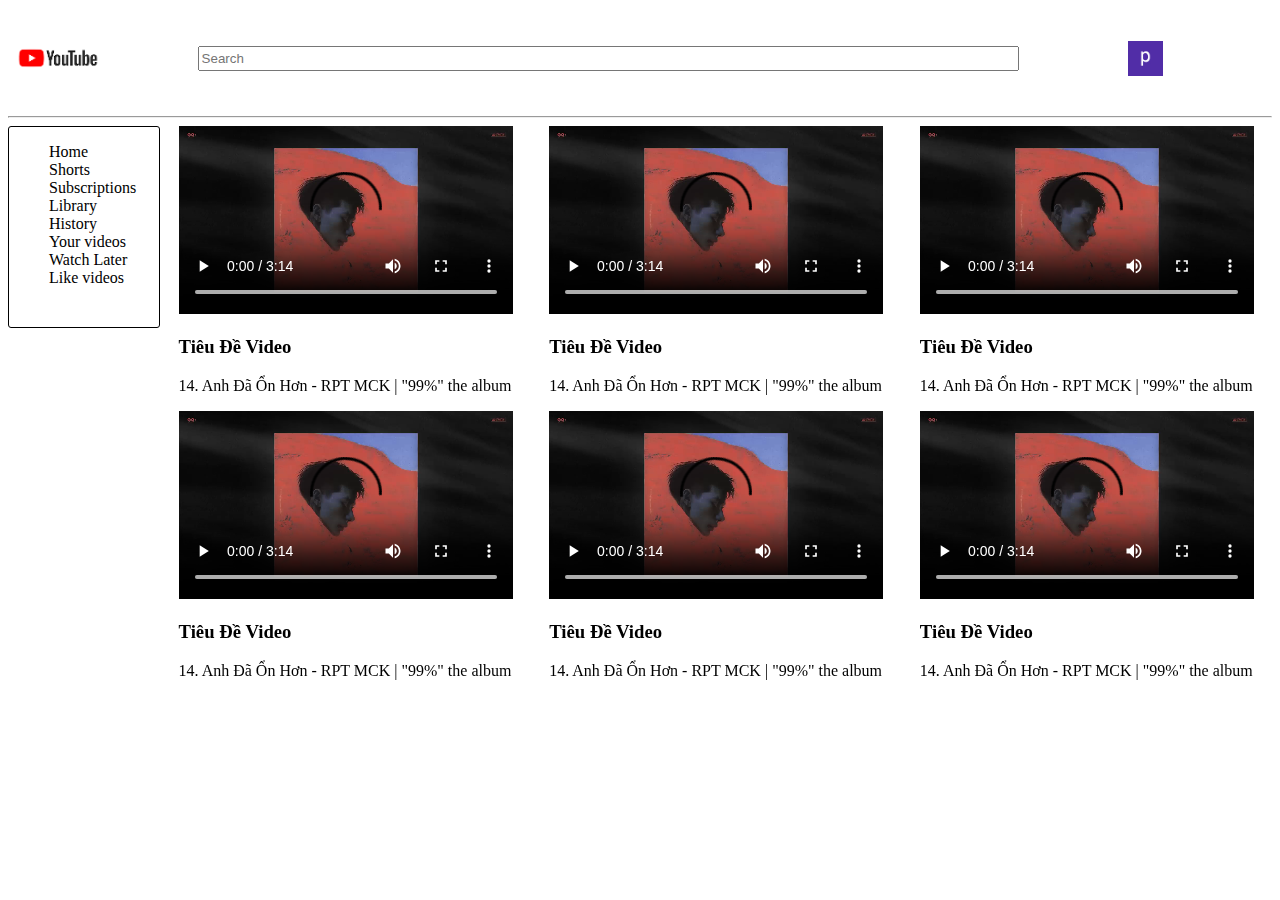
<file: baitapweb/index.html>
<!DOCTYPE html>
<html lang="en">
<head>
    <meta charset="UTF-8">
    <meta http-equiv="X-UA-Compatible" content="IE=edge">
    <meta name="viewport" content="width=device-width, initial-scale=1.0">
    <title>YouTobe</title>
<link rel="stylesheet" href="style.css">
</head>
<body>
    <div class="container">
        <header>
            <div class="header-left">
                <img src="img/logo.png" alt="">
            </div>
            <input type="search" placeholder="Search">
            <div class="header-right">
                
                <img src="img/avatar.jpg" alt="">
            </div>
            <div class="header-right1">
                <img src="img/avatar.jpg" alt="">
            </div>
        </header>
        <hr>
    <div class="content">
        <aside>
            <ul>
                <li>Home</li>
                <li>Shorts</li>
                <li>Subscriptions</li>
                <li>Library</li>
                <li>History</li>
                <li>Your videos</li>
                <li>Watch Later</li>
                <li>Like videos</li>
            </ul>
        </aside>

        <article>
            <div class="item">
            <video controls>
                <source src="img/14. Anh Đã Ổn Hơn - RPT MCK - '99%' the album.mp4" >
            </video>
            <h3>Tiêu Đề Video</h3>
            <p>
                14. Anh Đã Ổn Hơn - RPT MCK | "99%" the album
            </p>
            </div>
            <div class="item">
                <video controls>
                    <source src="img/14. Anh Đã Ổn Hơn - RPT MCK - '99%' the album.mp4" >
                </video>
                <h3>Tiêu Đề Video</h3>
                <p>
                    14. Anh Đã Ổn Hơn - RPT MCK | "99%" the album
                </p>
                </div>
                <div class="item">
                    <video controls>
                        <source src="img/14. Anh Đã Ổn Hơn - RPT MCK - '99%' the album.mp4" >
                    </video>
                    <h3>Tiêu Đề Video</h3>
                    <p>
                        14. Anh Đã Ổn Hơn - RPT MCK | "99%" the album
                    </p>
                    </div>
                    <div class="item">
                        <video controls>
                            <source src="img/14. Anh Đã Ổn Hơn - RPT MCK - '99%' the album.mp4" >
                        </video>
                        <h3>Tiêu Đề Video</h3>
                        <p>
                            14. Anh Đã Ổn Hơn - RPT MCK | "99%" the album
                        </p>
                        </div>
                        <div class="item">
                            <video controls>
                                <source src="img/14. Anh Đã Ổn Hơn - RPT MCK - '99%' the album.mp4" >
                            </video>
                            <h3>Tiêu Đề Video</h3>
                            <p>
                                14. Anh Đã Ổn Hơn - RPT MCK | "99%" the album
                            </p>
                            </div>
                            <div class="item">
                                <video controls>
                                    <source src="img/14. Anh Đã Ổn Hơn - RPT MCK - '99%' the album.mp4" >
                                </video>
                                <h3>Tiêu Đề Video</h3>
                                <p>
                                    14. Anh Đã Ổn Hơn - RPT MCK | "99%" the album
                                </p>
                                </div>
        </article>
    </div>
    </div>
</body>
</html>
</file>
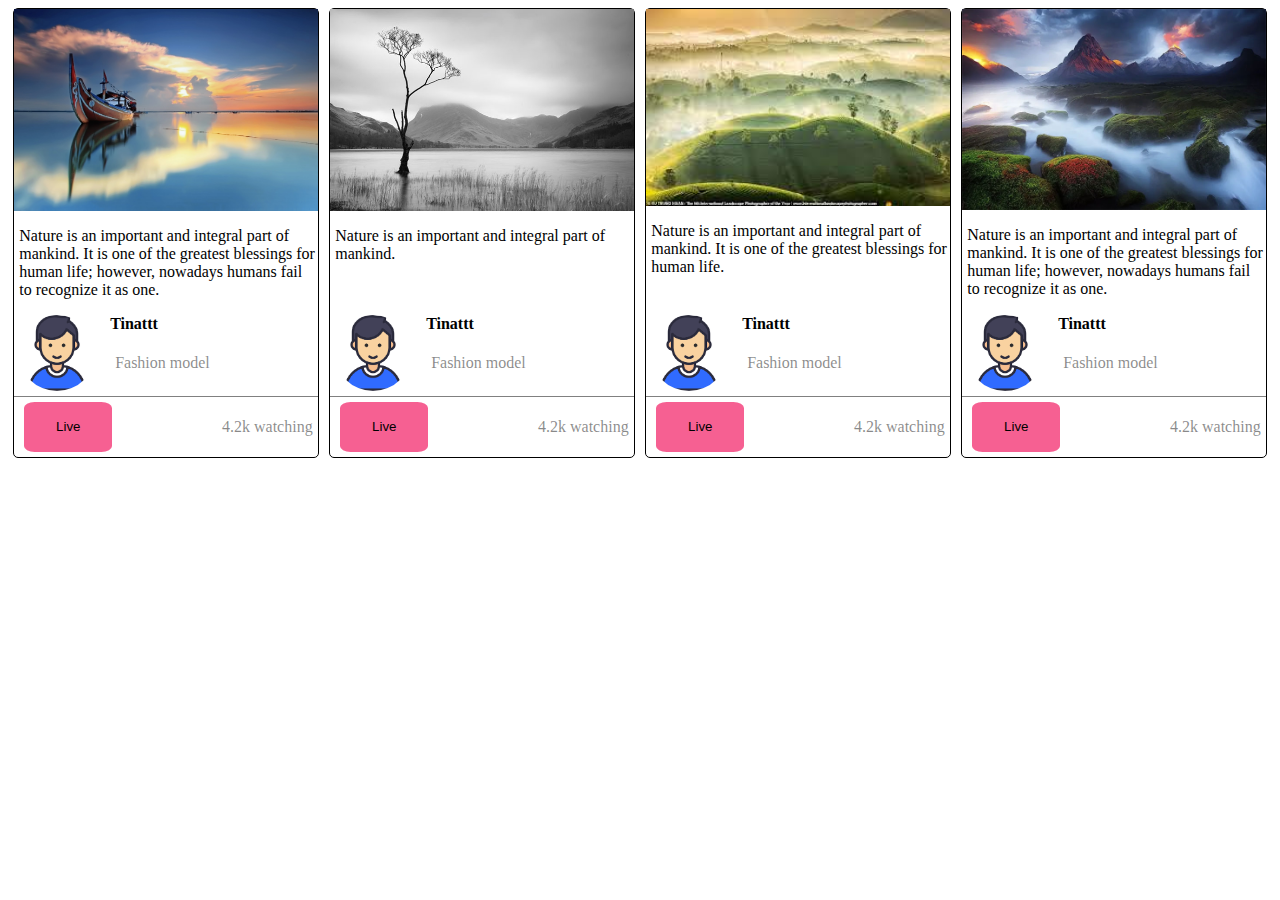
<file: lab3bai2/index.html>
<!DOCTYPE html>
<html lang="en">

<head>
    <meta charset="UTF-8">
    <meta http-equiv="X-UA-Compatible" content="IE=edge">
    <meta name="viewport" content="width=device-width, initial-scale=1.0">
    <title>Document</title>
    <link rel="stylesheet" href="style.css">
</head>

<body>
    <div class="content">
        <div class="nd">
            <img src="img/111.jpg" alt="">
            <p>Nature is an important and integral
                part of mankind. It is one of the
                greatest blessings for human life;
                however, nowadays humans fail to
                recognize it as one.</p>
            <div class="box1">
                <div class="box2">

                    
                    <img src="img/725.png" alt="">
                    <div>
                        <h4>Tinattt</h4>
                        <p>Fashion model</p>
                    </div>
                </div>
                <div class="box3">
                    <button>Live</button>
                    <p>4.2k watching</p>
                </div>
            </div>
        </div>
        <div class="nd">
            <img src="img/222.jpg" alt="">
            <p>Nature is an important and integral
                part of mankind.</p>
            <div class="box1">
                <div class="box2">
                    <img src="img/725.png" alt="">
                    <div>
                        <h4>Tinattt</h4>
                        <p>Fashion model</p>
                    </div>
                </div>
                <div class="box3">
                    <button>Live</button>
                    <p>4.2k watching</p>
                </div>
            </div>
        </div>
        <div class="nd">
            <img src="img/333.jpg" alt="">
            <p>Nature is an important and integral
                part of mankind. It is one of the
                greatest blessings for human life.</p>
            <div class="box1">
                <div class="box2">
                    <img src="img/725.png" alt="">
                    <div>
                        <h4>Tinattt</h4>
                        <p>Fashion model</p>
                    </div>
                </div>
                <div class="box3">
                    <button>Live</button>
                    <p>4.2k watching</p>
                </div>
            </div>
        </div>
        <div class="nd">
            <img src="img/444.jpg" alt="">
            <p>Nature is an important and integral
                part of mankind. It is one of the
                greatest blessings for human life;
                however, nowadays humans fail to
                recognize it as one.</p>
            <div class="box1">
                <div class="box2">
                    <img src="img/725.png" alt="">
                    <div>
                        <h4>Tinattt</h4>
                        <p>Fashion model</p>
                    </div>
                </div>
                <div class="box3">
<button>Live</button>
                    <p>4.2k watching</p>
                </div>
            </div>
        </div>

    </div>
</body>

</html>
</file>
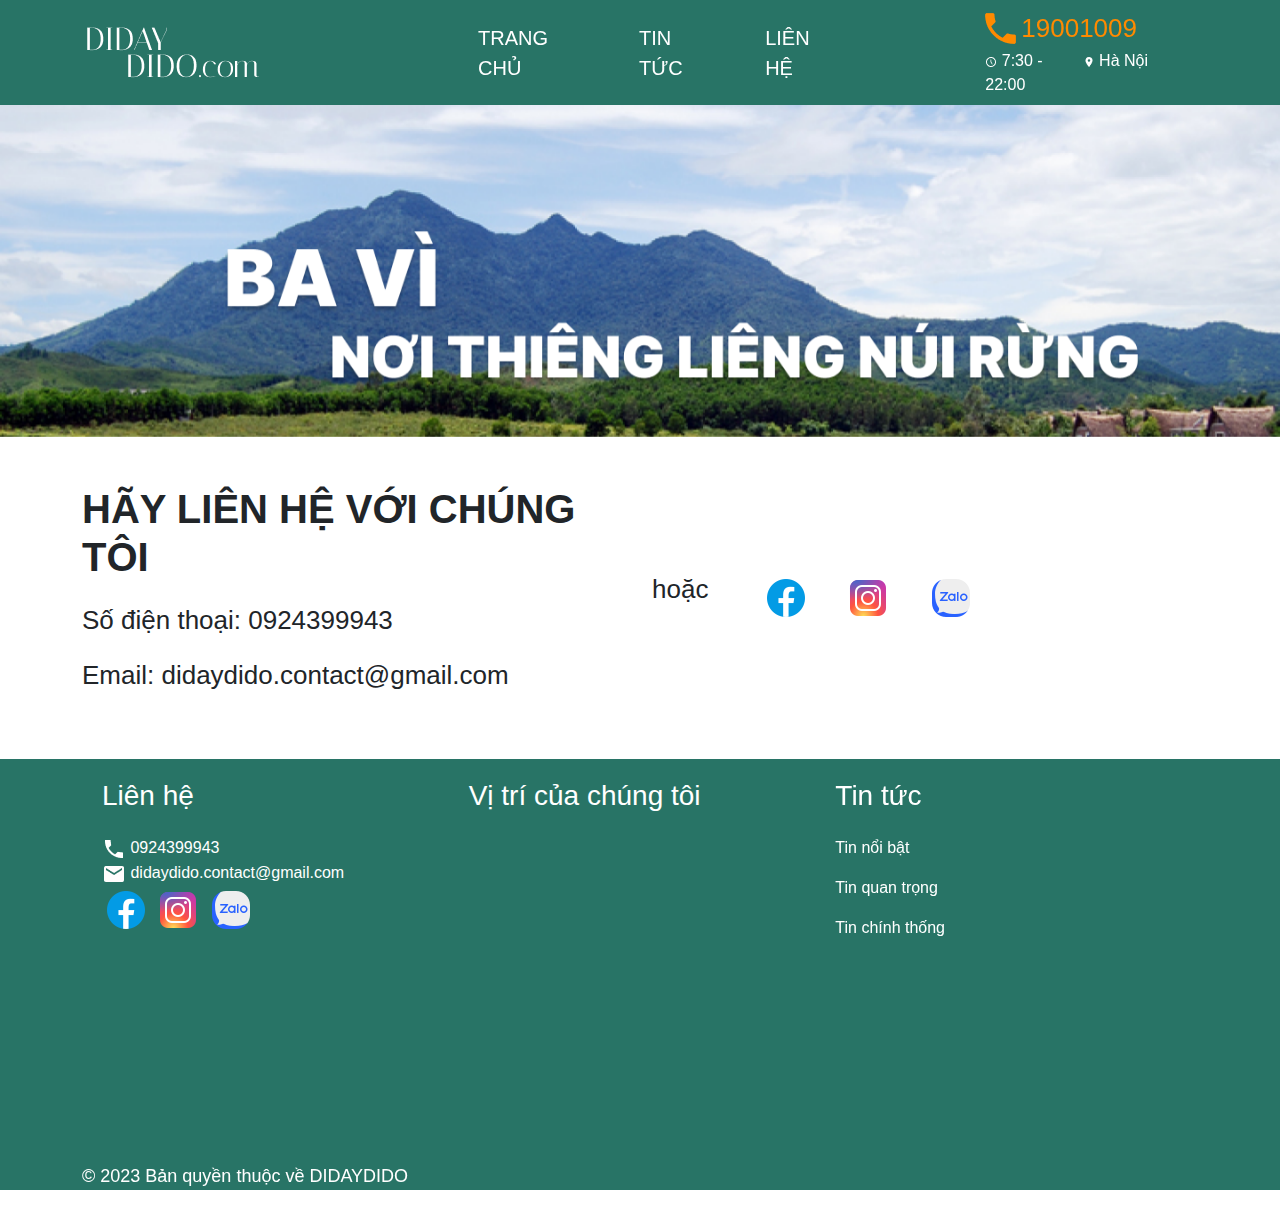
<file: ASMphongttph33145/ASSIGNMENT Hoàn Thiện/Lien He/index.html>
<!DOCTYPE html>
<html lang="en">

<head>
    <meta charset="UTF-8">
    <meta http-equiv="X-UA-Compatible" content="IE=edge">
    <meta name="viewport" content="width=device-width, initial-scale=1.0">
    <link href="https://cdn.jsdelivr.net/npm/bootstrap@5.2.3/dist/css/bootstrap.min.css" rel="stylesheet">
    <title>Document</title>
    <link rel="stylesheet" href="style.css">
</head>

<body>
    <div class="bg-nav">
        <nav class="navbar navbar-expand-lg navbar-light  sticky-top">
            <div class="container-fluid">
                <img src="../IMAGES/LOGO.png" alt="" class="logo">
                <button class="navbar-toggler" type="button" data-bs-toggle="collapse"
                    data-bs-target="#navbarSupportedContent" aria-controls="navbarSupportedContent"
                    aria-expanded="false" aria-label="Toggle navigation">
                    <span class="navbar-toggler-icon"></span>
                </button>
                <div class="collapse navbar-collapse" id="navbarSupportedContent">
                    <ul class="navbar-nav me-auto mb-4 mb-lg-0">
                        <li class="nav-item">
                            <a class="nav-link" href="../Trang chu/index.html">TRANG CHỦ</a>
                        </li>
                        <li class="nav-item">
                            <a class="nav-link" href="../Tin tuc/index.html">TIN TỨC</a>
                        </li>
                        <li class="nav-item">
                            <a class="nav-link" href="../Lien He/index.html">LIÊN HỆ</a>
                        </li>
                        <div class="hotline">
                            <div class="phonenumb">
                                <img src="../IMAGES/hotline.png" alt="">
                                <span>19001009</span>
                            </div>
                            <div class="clock-location">
                                <div class="clock">
                                    <img src="../IMAGES/clock.png" alt="">
                                    <span>7:30 - 22:00</span>
                                </div>
                                <div class="location">
                                    <img src="../IMAGES/location.png" alt="">
                                    <span>Hà Nội</span>
                                </div>
                            </div>
                        </div>
                    </ul>

                </div>
            </div>
        </nav>
    </div>
    <div class="carousel-inner">
        <div class="carousel-item active">
            <img src="../IMAGES/banner.png" alt="Los Angeles" class="d-block" style="width:100%">
        </div>
    </div>
    <section class="noiDung">
        <div class="container">
            <div class="row mt-5 mb-5">
                <div class="col-lg-6 ">
                    <h1>HÃY LIÊN HỆ VỚI CHÚNG TÔI</h1>
                    <p>Số điện thoại: 0924399943</p>
                    <p>Email: didaydido.contact@gmail.com</p>
                </div>
                <div class="col-lg-1 mt-5 mb-5">
                    <p>hoặc</p>
                </div>
                <div class="col-lg-5">
                    <div class="icon">
                        <img src="../IMAGES/iconFB.png" alt="">
                        <img src="../IMAGES/iconIG.png" alt="">
                        <img src="../IMAGES/iconZL.png" alt="">
                    </div>
                </div>
            </div>
        </div>
    </section>
    <footer>
        <div class="container mt-5">
            <div class="row">
                <div class="col-lg-4 col-md-4">
                    <div class="contact">
                        <h3 class="mb-4">Liên hệ</h3>
                        <div class="sdt">
                            <img src="../IMAGES/phone.png" alt="">
                            <span>0924399943</span>
                        </div>
                        <div class="email">
                            <img src="../IMAGES/email.png" alt="">
                            <span>didaydido.contact@gmail.com</span>
                        </div>
                        <div class="icon">
                            <img src="../IMAGES/iconFB.png" alt="">
                            <img src="../IMAGES/iconIG.png" alt="">
                            <img src="../IMAGES/iconZL.png" alt="">
                        </div>
                    </div>
                </div>
                <div class="col-lg-4 col-md-4">
                    <div class="location">
                        <h3 class="mb-4">Vị trí của chúng tôi</h3>
                        <iframe
                            src="https://www.google.com/maps/embed?pb=!1m18!1m12!1m3!1d238138.39865360362!2d105.21422982872967!3d21.155881030274877!2m3!1f0!2f0!3f0!3m2!1i1024!2i768!4f13.1!3m3!1m2!1s0x31348a99d97bb735%3A0xbbe74b2d5282f818!2zQmEgVsOsLCBIw6AgTuG7mWksIFZp4buHdCBOYW0!5e0!3m2!1svi!2s!4v1679653842556!5m2!1svi!2s"
                            width="400" height="300" style="border:0;" allowfullscreen="" loading="lazy"
                            referrerpolicy="no-referrer-when-downgrade"></iframe>
                    </div>
                </div>
                <div class="col-lg-4 col-md-4">
                    <div class="news">
                        <h3 class="mb-4">Tin tức</h3>
                        <p>Tin nổi bật</p>
                        <p>Tin quan trọng</p>
                        <p>Tin chính thống</p>
                    </div>
                </div>

            </div>
            <p class="copyright">© 2023 Bản quyền thuộc về DIDAYDIDO</p>
        </div>
    </footer>
    <script src="https://cdn.jsdelivr.net/npm/bootstrap@5.2.3/dist/js/bootstrap.bundle.min.js"></script>
</body>

</html>
</file>
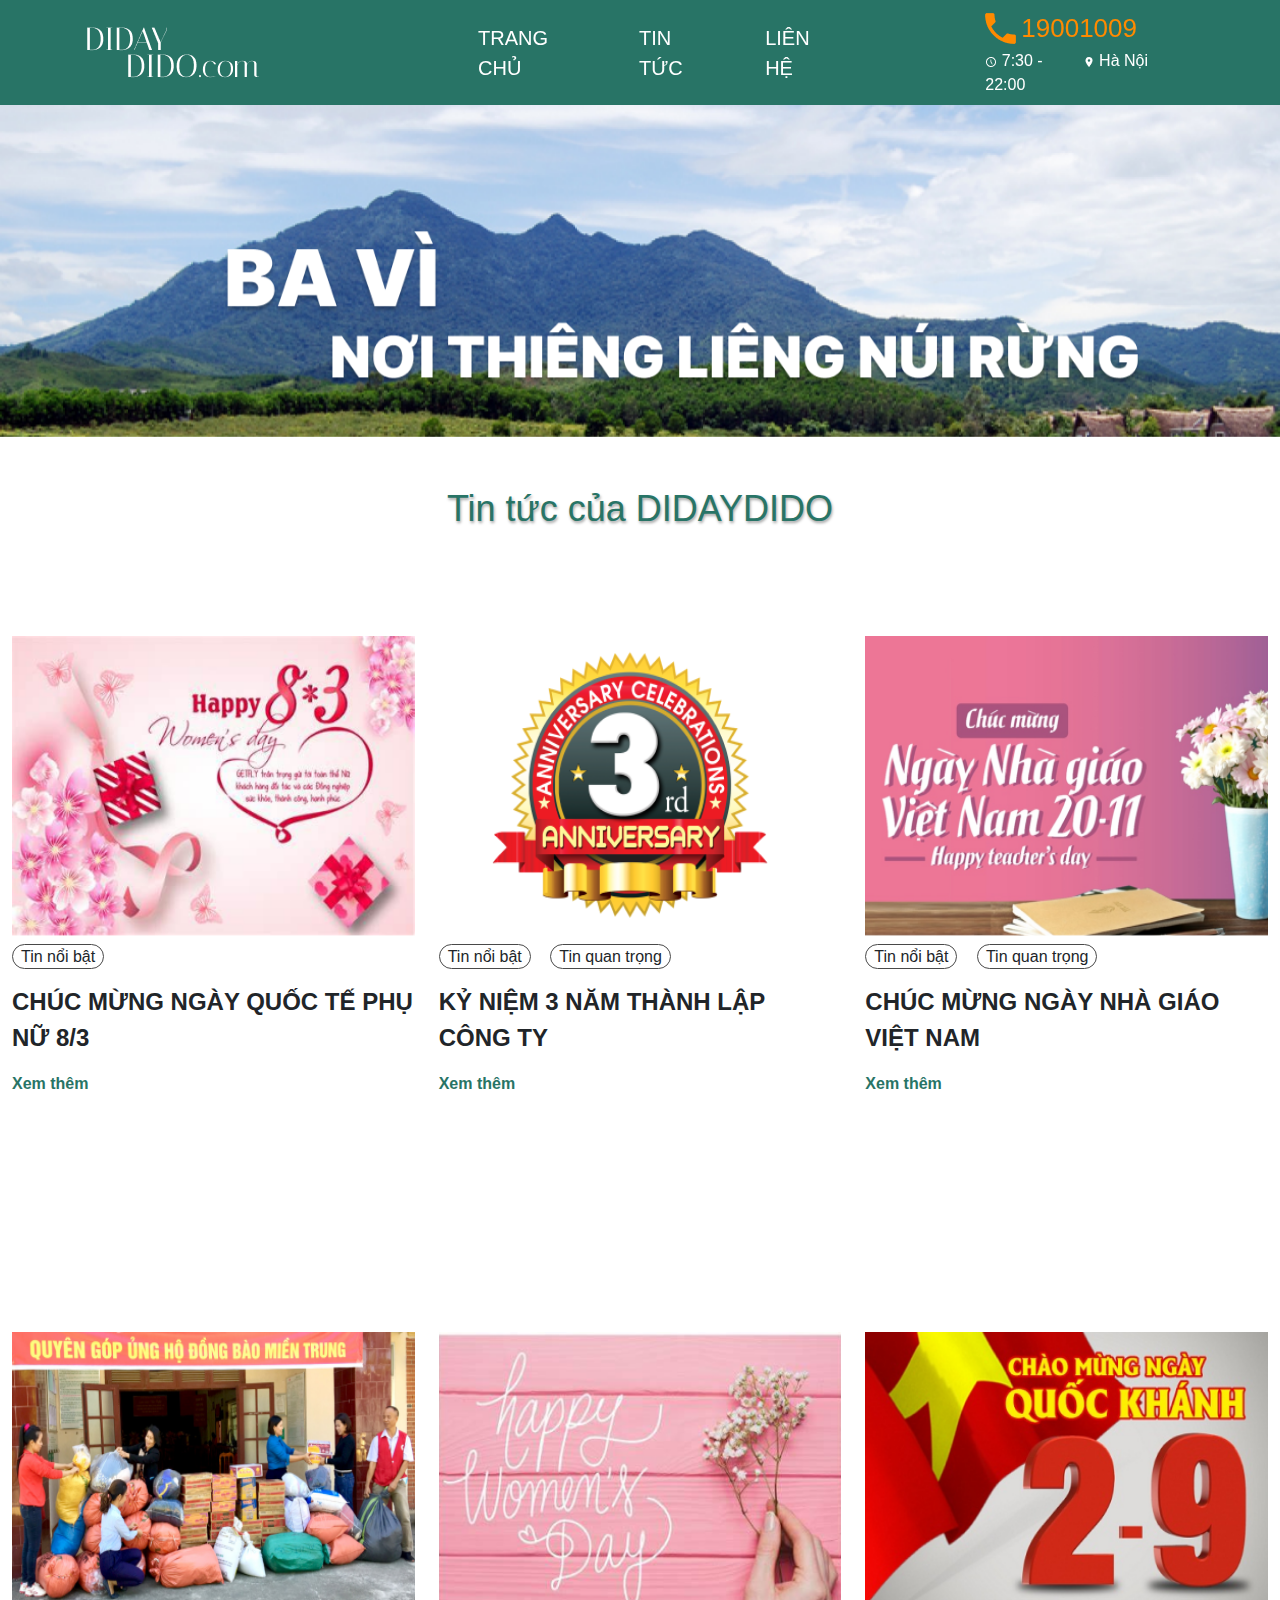
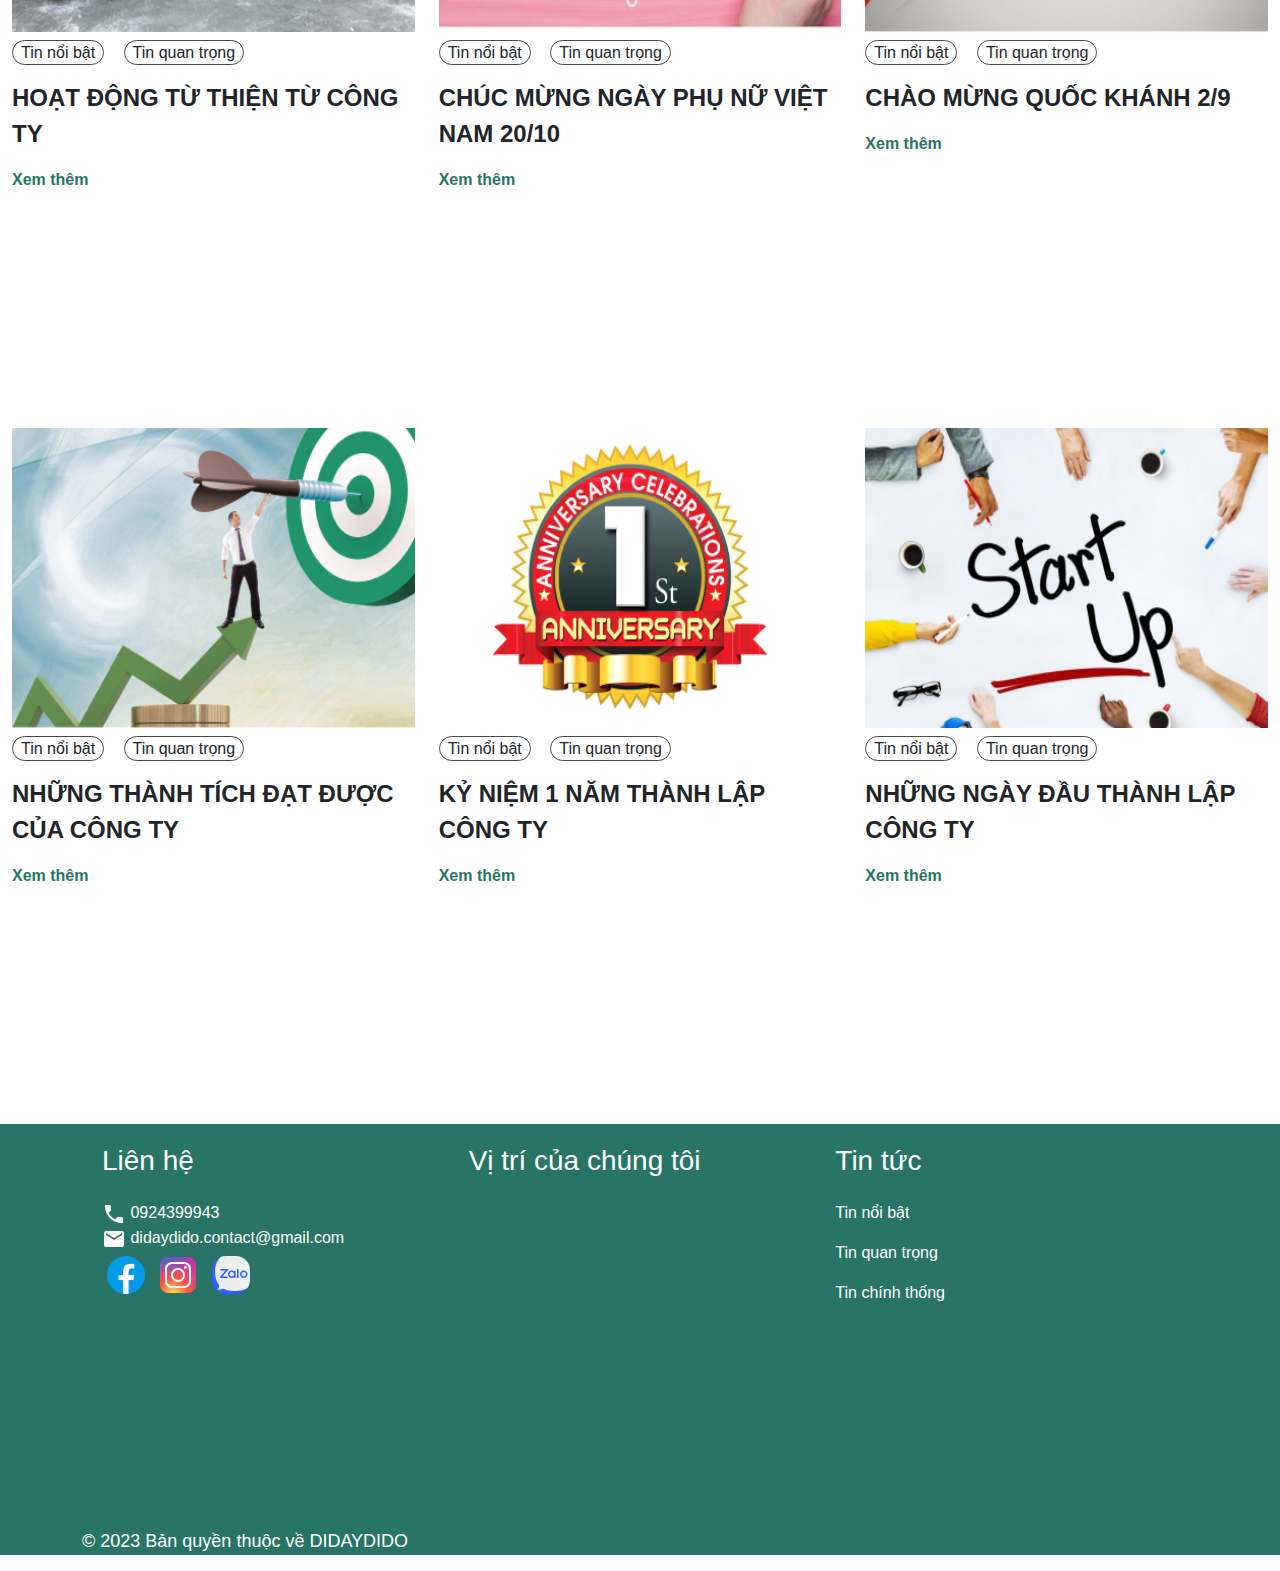
<file: ASMphongttph33145/ASSIGNMENT Hoàn Thiện/Tin tuc/index.html>
<!DOCTYPE html>
<html lang="en">

<head>
    <meta charset="UTF-8">
    <meta http-equiv="X-UA-Compatible" content="IE=edge">
    <meta name="viewport" content="width='device-width', initial-scale=1.0">
    <title>Document</title>
    <link href="https://cdn.jsdelivr.net/npm/bootstrap@5.2.3/dist/css/bootstrap.min.css" rel="stylesheet">
    <link rel="stylesheet" href="style.css">
</head>

<body>
    <div class="bg-nav">
        <nav class="navbar navbar-expand-lg navbar-light  sticky-top">
            <div class="container-fluid">
                <img src="../IMAGES/LOGO.png" alt="" class="logo">
                <button class="navbar-toggler" type="button" data-bs-toggle="collapse"
                    data-bs-target="#navbarSupportedContent" aria-controls="navbarSupportedContent"
                    aria-expanded="false" aria-label="Toggle navigation">
                    <span class="navbar-toggler-icon"></span>
                </button>
                <div class="collapse navbar-collapse" id="navbarSupportedContent">
                    <ul class="navbar-nav me-auto mb-4 mb-lg-0">
                        <li class="nav-item">
                            <a class="nav-link" href="../Trang chu/index.html">TRANG CHỦ</a>
                        </li>
                        <li class="nav-item">
                            <a class="nav-link" href="../Tin tuc/index.html">TIN TỨC</a>
                        </li>
                        <li class="nav-item">
                            <a class="nav-link" href="../Lien He/index.html">LIÊN HỆ</a>
                        </li>
                        <div class="hotline">
                            <div class="phonenumb">
                                <img src="../IMAGES/hotline.png" alt="">
                                <span>19001009</span>
                            </div>
                            <div class="clock-location">
                                <div class="clock">
                                    <img src="../IMAGES/clock.png" alt="">
                                    <span>7:30 - 22:00</span>
                                </div>
                                <div class="location">
                                    <img src="../IMAGES/location.png" alt="">
                                    <span>Hà Nội</span>
                                </div>
                            </div>
                        </div>
                    </ul>

                </div>
            </div>
        </nav>
    </div>
    <div class="carousel-inner">
        <div class="carousel-item active">
            <img src="../IMAGES/banner.png" alt="Los Angeles" class="d-block" style="width:100%">
        </div>
    </div>
    <article class="container-fluid">
        <h1>Tin tức của DIDAYDIDO</h1>
        <div class="row">
            <div class="col-lg-4 col-md-6 mt-5 mb-5">
                <div class="box">
                    <img src="../IMAGES/mar 8.png" alt="">
                    <div>
                        <span>Tin nổi bật</span>
                    </div>
                    <div class="card-top">
                        <p>CHÚC MỪNG NGÀY QUỐC TẾ PHỤ NỮ 8/3</p>

                    </div>
                    <div class="card-bottom">
                        <a href="#">Xem thêm</a>
                    </div>
                </div>
            </div>
            <div class="col-lg-4 col-md-6 mt-5 mb-5">
                <div class="box">
                    <img src="../IMAGES/3years.png" alt="">
                    <div>
                        <span>Tin nổi bật</span>
                        <span>Tin quan trọng</span>
                    </div>
                    <div class="card-top">
                        <p>KỶ NIỆM 3 NĂM THÀNH LẬP CÔNG TY</p>
                        
                    </div>
                    <div class="card-bottom">
                        <a href="#">Xem thêm</a>
                    </div>
                </div>
            </div>
            <div class="col-lg-4 col-md-6 mt-5 mb-5">
                <div class="box">
                    <img src="../IMAGES/teacherday.png" alt="">
                    <div>
                        <span>Tin nổi bật</span>
                        <span>Tin quan trọng</span>
                    </div>
                    <div class="card-top">
                        <p>CHÚC MỪNG NGÀY NHÀ GIÁO VIỆT NAM</p>
                        
                    </div>
                    <div class="card-bottom">
                        <a href="#">Xem thêm</a>
                    </div>
                </div>
            </div>
            <div class="col-lg-4 col-md-6 mt-5 mb-5">
                <div class="box">
                    <img src="../IMAGES/donate.png" alt="">
                    <div>
                        <span>Tin nổi bật</span>
                        <span>Tin quan trọng</span>
                    </div>
                    <div class="card-top">
                        <p>HOẠT ĐỘNG TỪ THIỆN TỪ CÔNG TY</p>
                        
                    </div>
                    <div class="card-bottom">
                        <a href="#">Xem thêm</a>
                    </div>
                </div>
            </div>
            <div class="col-lg-4 col-md-6 mt-5 mb-5">
                <div class="box">
                    <img src="../IMAGES/womanday.png" alt="">
                    <div>
                        <span>Tin nổi bật</span>
                        <span>Tin quan trọng</span>
                    </div>
                    <div class="card-top">
                        <p>CHÚC MỪNG NGÀY PHỤ NỮ VIỆT NAM 20/10</p>
                        
                    </div>
                    <div class="card-bottom">
                        <a href="#">Xem thêm</a>
                    </div>
                </div>
            </div>
            <div class="col-lg-4 col-md-6 mt-5 mb-5">
                <div class="box">
                    <img src="../IMAGES/quocKhanh.png" alt="">
                    <div>
                        <span>Tin nổi bật</span>
                        <span>Tin quan trọng</span>
                    </div>
                    <div class="card-top">
                        <p>CHÀO MỪNG QUỐC KHÁNH 2/9</p>
                        
                    </div>
                    <div class="card-bottom">
                        <a href="#">Xem thêm</a>
                    </div>
                </div>
            </div>
            <div class="col-lg-4 col-md-6 mt-5 mb-5">
                <div class="box">
                    <img src="../IMAGES/target.png" alt="">
                    <div>
                        <span>Tin nổi bật</span>
                        <span>Tin quan trọng</span>
                    </div>
                    <div class="card-top">
                        <p>NHỮNG THÀNH TÍCH ĐẠT ĐƯỢC CỦA CÔNG TY</p>
                    </div>
                    <div class="card-bottom">
                        <a href="#">Xem thêm</a>
                    </div>
                </div>
            </div>
            <div class="col-lg-4 col-md-6 mt-5 mb-5">
                <div class="box">
                    <img src="../IMAGES/1year.png" alt="">
                    <div>
                        <span>Tin nổi bật</span>
                        <span>Tin quan trọng</span>
                    </div>
                    <div class="card-top">
                        <p>KỶ NIỆM 1 NĂM THÀNH LẬP CÔNG TY</p>
                    </div>
                    <div class="card-bottom">
                        <a href="#">Xem thêm</a>
                    </div>

                </div>
            </div>
            <div class="col-lg-4 col-md-6 mt-5 mb-5">
                <div class="box">
                    <img src="../IMAGES/startup.png" alt="">
                    <div>
                        <span>Tin nổi bật</span>
                        <span>Tin quan trọng</span>
                    </div>
                    <div class="card-top">
                        <p>NHỮNG NGÀY ĐẦU THÀNH LẬP CÔNG TY</p>
                    </div>

                    <div class="card-bottom">
                        <a href="#">Xem thêm</a>
                    </div>

                </div>
            </div>
        </div>

        </div>
        </div>
        </div>
    </article>
    <footer>
        <div class="container mt-5">
            <div class="row">
                <div class="col-lg-4 col-md-4">
                    <div class="contact">
                        <h3 class="mb-4">Liên hệ</h3>
                        <div class="sdt">
                            <img src="../IMAGES/phone.png" alt="">
                            <span>0924399943</span>
                        </div>
                        <div class="email">
                            <img src="../IMAGES/email.png" alt="">
                            <span>didaydido.contact@gmail.com</span>
                        </div>
                        <div class="icon">
                            <img src="../IMAGES/iconFB.png" alt="">
                            <img src="../IMAGES/iconIG.png" alt="">
                            <img src="../IMAGES/iconZL.png" alt="">
                        </div>
                    </div>
                </div>
                <div class="col-lg-4 col-md-4">
                    <div class="location">
                        <h3 class="mb-4">Vị trí của chúng tôi</h3>
                        <iframe
                            src="https://www.google.com/maps/embed?pb=!1m18!1m12!1m3!1d238138.39865360362!2d105.21422982872967!3d21.155881030274877!2m3!1f0!2f0!3f0!3m2!1i1024!2i768!4f13.1!3m3!1m2!1s0x31348a99d97bb735%3A0xbbe74b2d5282f818!2zQmEgVsOsLCBIw6AgTuG7mWksIFZp4buHdCBOYW0!5e0!3m2!1svi!2s!4v1679653842556!5m2!1svi!2s"
                            width="400" height="300" style="border:0;" allowfullscreen="" loading="lazy"
                            referrerpolicy="no-referrer-when-downgrade"></iframe>
                    </div>
                </div>
                <div class="col-lg-4 col-md-4">
                    <div class="news">
                        <h3 class="mb-4">Tin tức</h3>
                        <p>Tin nổi bật</p>
                        <p>Tin quan trọng</p>
                        <p>Tin chính thống</p>
                    </div>
                </div>

            </div>
            <p class="copyright">© 2023 Bản quyền thuộc về DIDAYDIDO</p>
        </div>
    </footer>
    <script src="https://cdn.jsdelivr.net/npm/bootstrap@5.2.3/dist/js/bootstrap.bundle.min.js"></script>
</body>

</html>
</file>
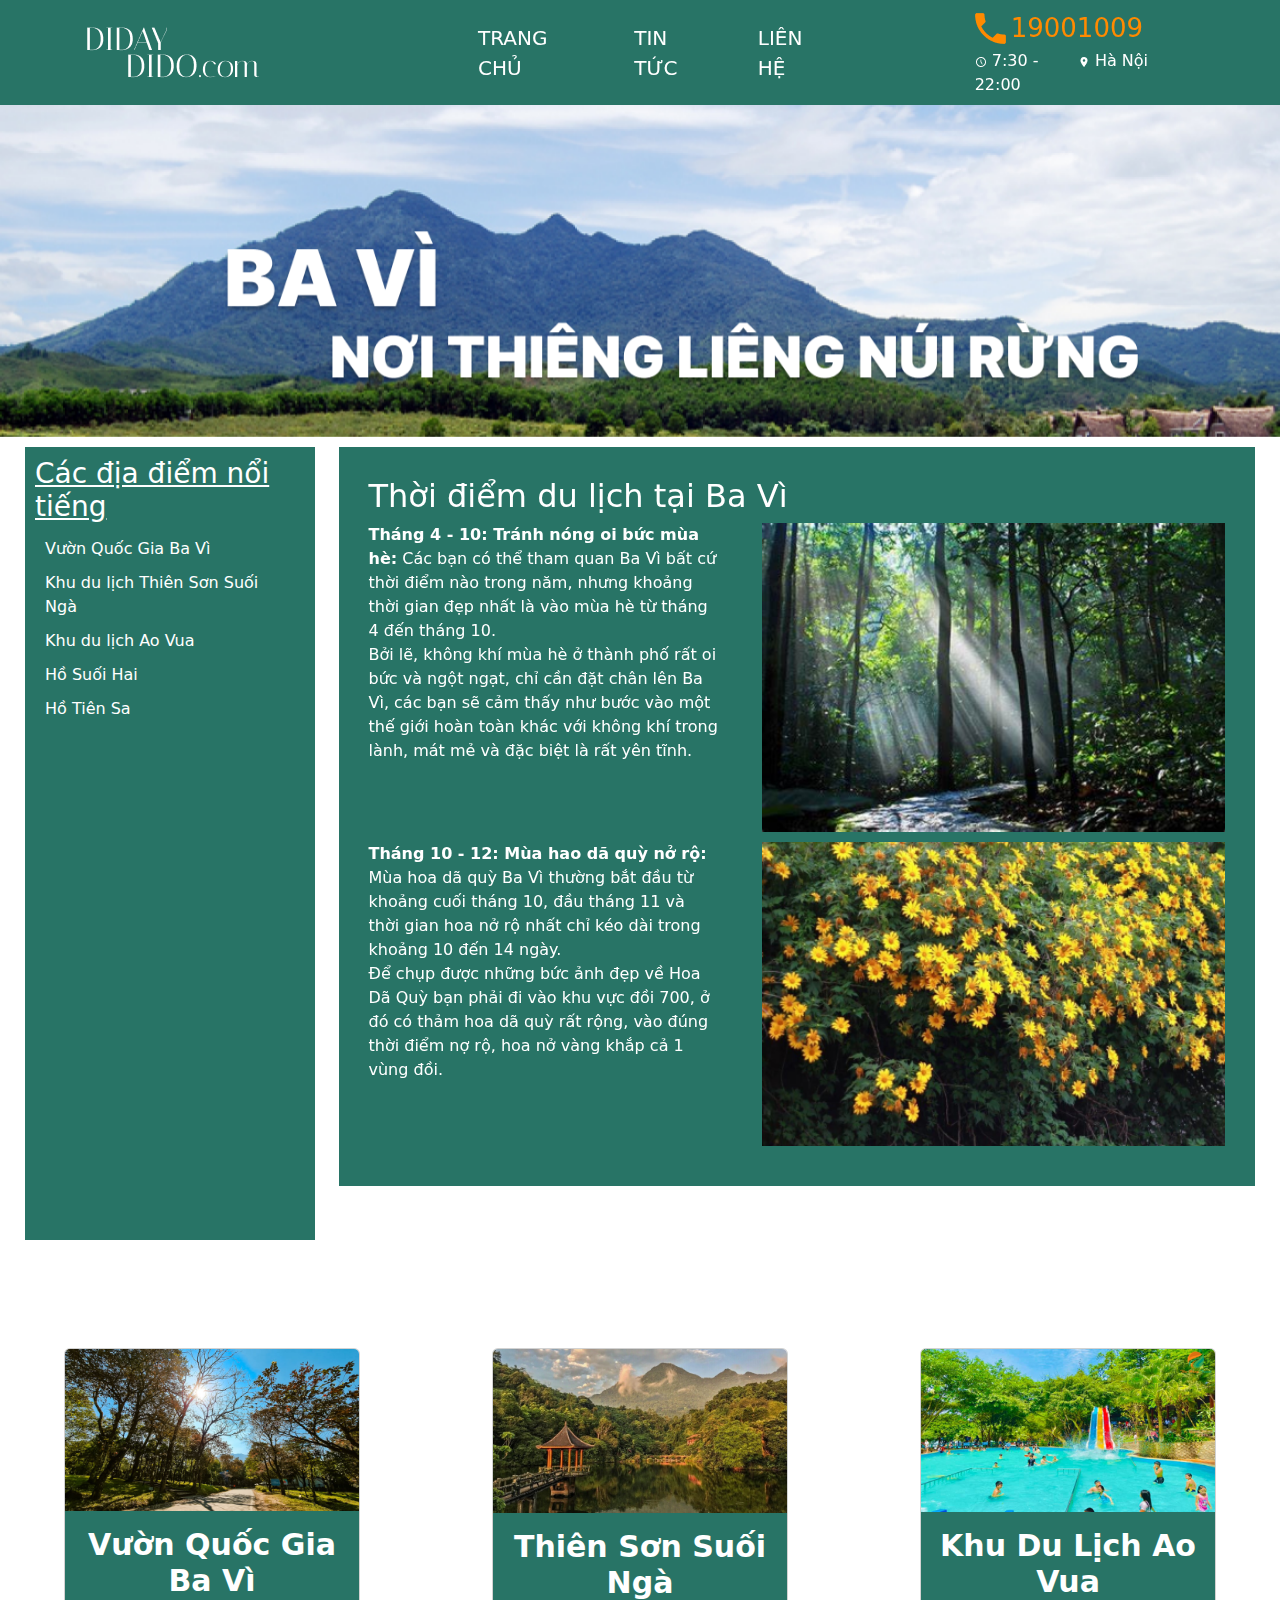
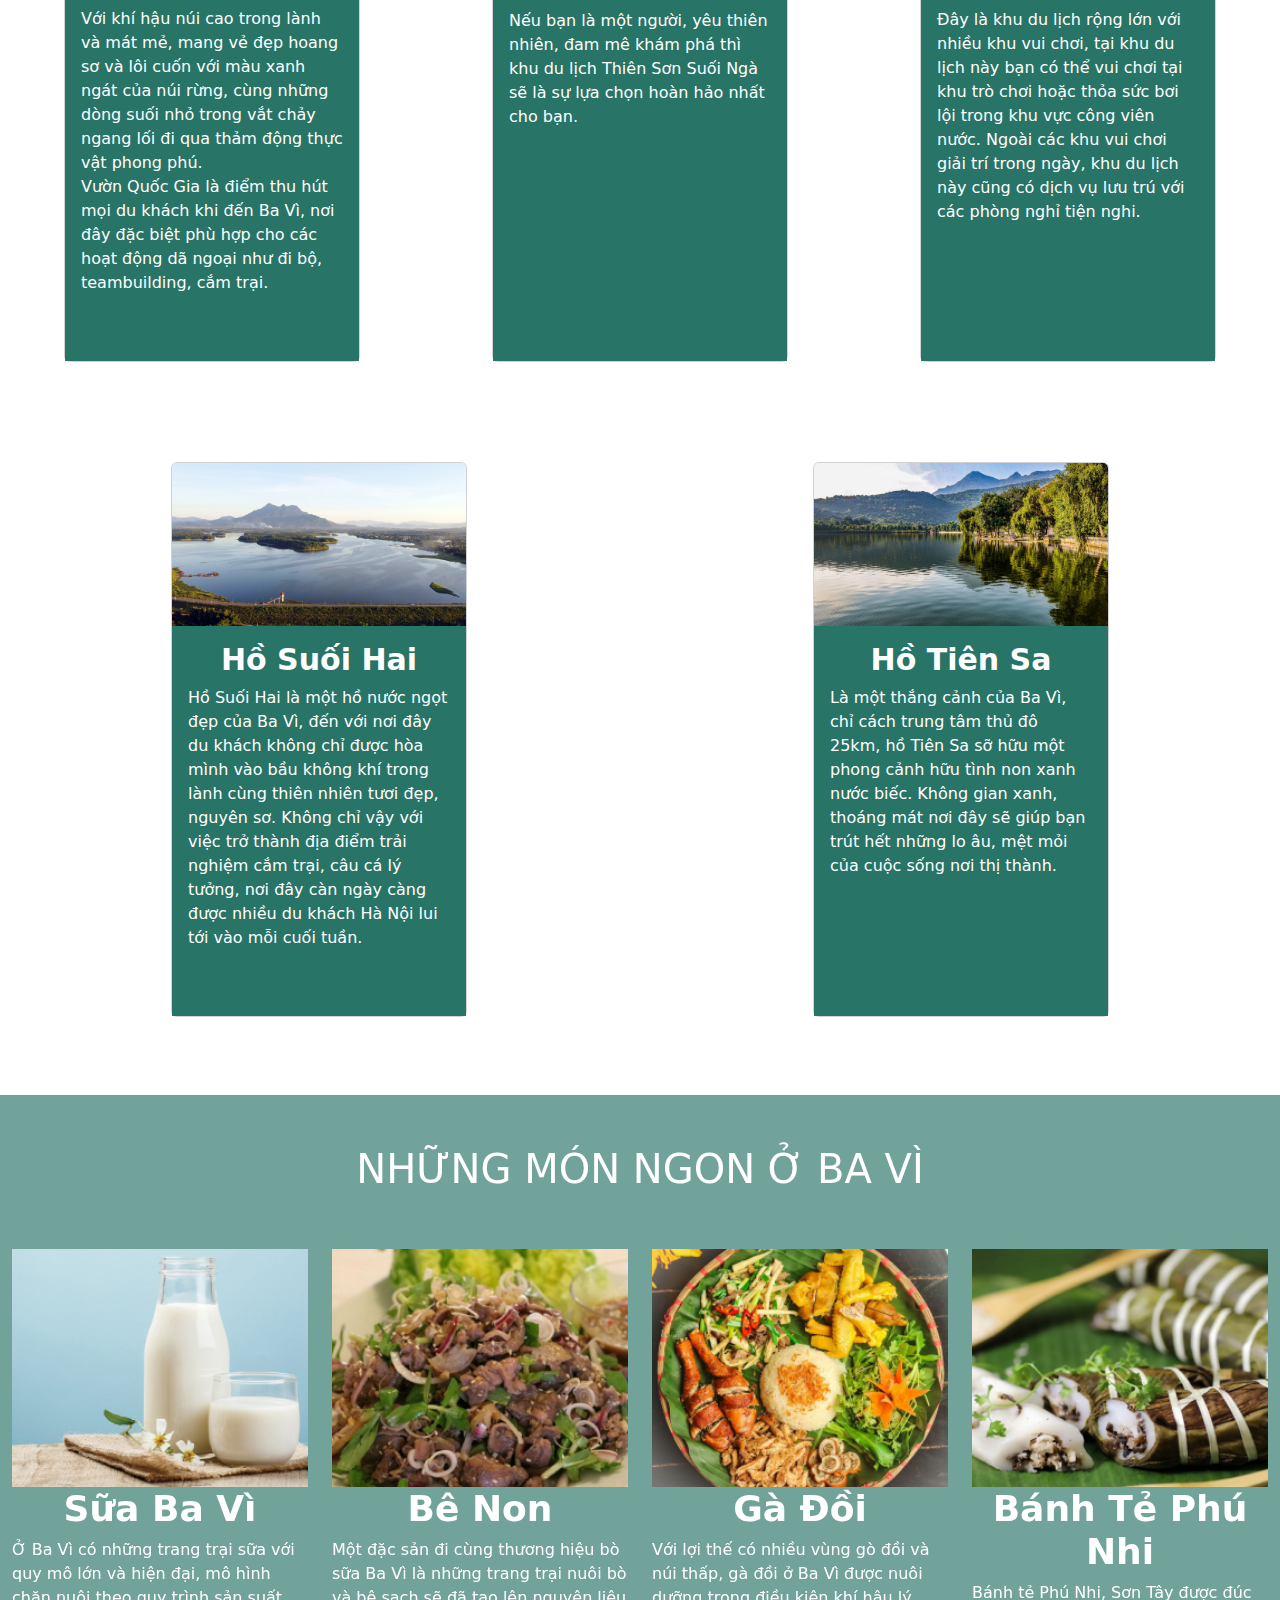
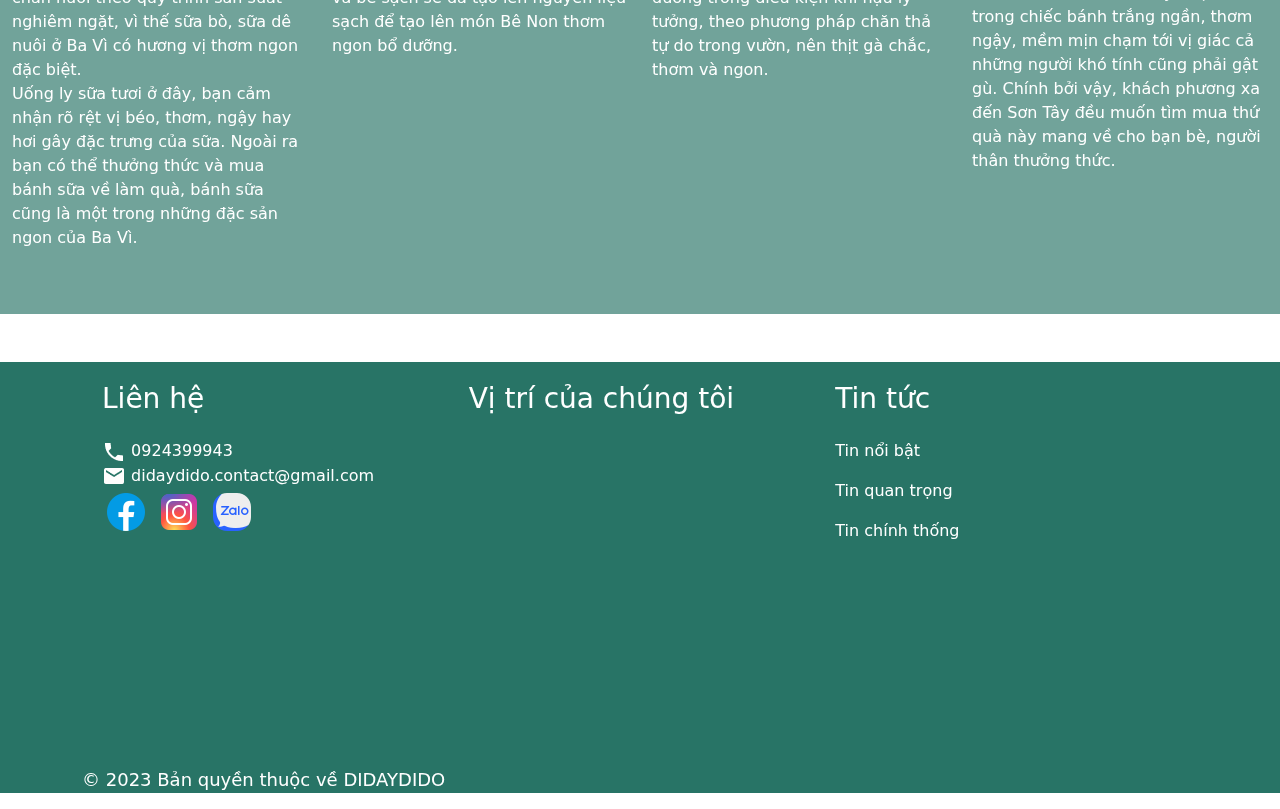
<file: ASMphongttph33145/ASSIGNMENT Hoàn Thiện/Trang chu/index.html>
<!DOCTYPE html>
<html lang="en">

<head>
  <meta charset="UTF-8">
  <meta http-equiv="X-UA-Compatible" content="IE=edge">
  <meta name="viewport" content="width=device-width, initial-scale=1.0">
  <title>DIDAYDIDO</title>
  <link href="https://cdn.jsdelivr.net/npm/bootstrap@5.2.3/dist/css/bootstrap.min.css" rel="stylesheet">
  <link rel="stylesheet" href="style.css">
</head>

<body>
  <div class="bg-nav">
    <nav class="navbar navbar-expand-lg navbar-light  sticky-top">
      <div class="container-fluid">
        <img src="../IMAGES/LOGO.png" alt="" class="logo">
        <button class="navbar-toggler" type="button" data-bs-toggle="collapse" data-bs-target="#navbarSupportedContent"
          aria-controls="navbarSupportedContent" aria-expanded="false" aria-label="Toggle navigation">
          <span class="navbar-toggler-icon"></span>
        </button>
        <div class="collapse navbar-collapse" id="navbarSupportedContent">
          <ul class="navbar-nav me-auto mb-4 mb-lg-0">
            <li class="nav-item">
              <a class="nav-link" href="../Trang chu/index.html">TRANG CHỦ</a>
            </li>
            <li class="nav-item">
              <a class="nav-link" href="../Tin tuc/index.html">TIN TỨC</a>
            </li>
            <li class="nav-item">
              <a class="nav-link" href="../Lien He/index.html">LIÊN HỆ</a>
            </li>
            <div class="hotline">
              <div class="phonenumb">
                <img src="../IMAGES/hotline.png" alt="">
                <span>19001009</span>
              </div>
              <div class="clock-location">
                <div class="clock">
                  <img src="../IMAGES/clock.png" alt="">
                  <span>7:30 - 22:00</span>
                </div>
                <div class="location">
                  <img src="../IMAGES/location.png" alt="">
                  <span>Hà Nội</span>
                </div>
              </div>
            </div>
          </ul>

        </div>
      </div>
    </nav>
  </div>
  <div class="carousel-inner">
    <div class="carousel-item active">
      <img src="../IMAGES/banner.png" alt="Los Angeles" class="d-block" style="width:100%">
    </div>
  </div>
  <section>
    <div class="container-fluid">
      <div class="row">
        <div class="col-lg-3 col-md-12">
          <div class="bg-aside">
            <div class="text">
              <h2>Các địa điểm nổi tiếng</h2>
              <a href="#">Vườn Quốc Gia Ba Vì</a>
              <a href="#">Khu du lịch Thiên Sơn Suối Ngà</a>
              <a href="#">Khu du lịch Ao Vua</a>
              <a href="#">Hồ Suối Hai</a>
              <a href="#">Hồ Tiên Sa</a>
            </div>
            <div class="iframe">
              <iframe width="260" height="215" src="https://www.youtube.com/embed/_bTbsOi_j00"
                title="YouTube video player" frameborder="0"
                allow="accelerometer; autoplay; clipboard-write; encrypted-media; gyroscope; picture-in-picture; web-share"
                allowfullscreen></iframe>
              <iframe width="260" height="215" src="https://www.youtube.com/embed/CfPxlb8-ZQ0"
                title="YouTube video player" frameborder="0"
                allow="accelerometer; autoplay; clipboard-write; encrypted-media; gyroscope; picture-in-picture; web-share"
                allowfullscreen></iframe>
            </div>
          </div>

        </div>
        <div class="col-lg-9 col-md-12">
          <div class="bg-content">
            <h2>Thời điểm du lịch tại Ba Vì</h2>
            <div class="box">
              <div class="content">
                <p><Strong>Tháng 4 - 10: Tránh nóng oi bức mùa hè:</Strong> Các bạn có thể tham quan Ba Vì bất cứ
                  thời
                  điểm nào trong năm, nhưng khoảng thời gian đẹp nhất là vào mùa hè từ tháng 4 đến tháng 10. <br>
                  Bởi lẽ, không khí mùa hè ở thành phố rất oi bức và ngột ngạt, chỉ cần đặt chân lên Ba Vì, các
                  bạn sẽ
                  cảm thấy như bước vào một thế giới hoàn toàn khác với không khí trong lành, mát mẻ và đặc biệt
                  là
                  rất yên tĩnh.</p>
              </div>
              <img src="../IMAGES/article.png" alt="">
            </div>
            <div class="box">
              <div class="content">
                <p><Strong>Tháng 10 - 12: Mùa hao dã quỳ nở rộ:</Strong> Mùa hoa dã quỳ Ba Vì thường bắt đầu từ
                  khoảng cuối tháng 10, đầu tháng 11 và thời gian hoa nở rộ nhất chỉ kéo dài trong khoảng 10 đến
                  14 ngày. <br>
                  Để chụp được những bức ảnh đẹp về Hoa Dã Quỳ bạn phải đi vào khu vực đồi 700, ở đó có thảm hoa
                  dã quỳ rất rộng, vào đúng thời điểm nợ rộ, hoa nở vàng khắp cả 1 vùng đồi.</p>
              </div>
              <img src="../IMAGES/image 3.png" alt="">
            </div>
          </div>
        </div>
      </div>
    </div>
  </section>
  <article>
    <div class="container-fluid">
      <div class="row gap-1 d-flex justify-content-around">
        <div class="col-lg-3 col-md-6 mt-5 mb-5">
          <div class="card">
            <img class="card-img-top" src="../IMAGES/VQGBV.png" alt="Card image" style="width:100%">
            <div class="card-body">
              <h4 class="card-title">Vườn Quốc Gia Ba Vì</h4>
              <p class="card-text">Với khí hậu núi cao trong lành và mát mẻ, mang vẻ đẹp hoang sơ và lôi cuốn với màu
                xanh ngát của núi
                rừng, cùng những dòng suối nhỏ trong vắt chảy ngang lối đi qua thảm động thực vật phong phú. <br>
                Vườn Quốc Gia là điểm thu hút mọi du khách khi đến Ba Vì, nơi đây đặc biệt phù hợp cho các hoạt động
                dã ngoại như đi bộ, teambuilding, cắm trại.</p>
            </div>
          </div>
        </div>
        <div class="col-lg-3 col-md-6 mt-5 mb-5">
          <div class="card">
            <img class="card-img-top" src="../IMAGES/TSSN.png" alt="Card image" style="width:100%">
            <div class="card-body">
              <h4 class="card-title">Thiên Sơn Suối Ngà</h4>
              <p class="card-text">Nếu bạn là một người, yêu thiên nhiên, đam mê khám phá thì khu du lịch Thiên Sơn Suối
                Ngà sẽ là sự
                lựa chọn hoàn hảo nhất cho bạn.</p>
            </div>
          </div>
        </div>
        <div class="col-lg-3 col-md-6 mt-5 mb-5">
          <div class="card">
            <img class="card-img-top" src="../IMAGES/DLAV.png" alt="Card image" style="width:100%">
            <div class="card-body">
              <h4 class="card-title">Khu Du Lịch Ao Vua</h4>
              <p class="card-text">Đây là khu du lịch rộng lớn với nhiều khu vui chơi, tại khu du lịch này bạn có thể
                vui chơi tại khu
                trò chơi hoặc thỏa sức bơi lội trong khu vực công viên nước. Ngoài các khu vui chơi giải trí trong
                ngày, khu du lịch này cũng có dịch vụ lưu trú với các phòng nghỉ tiện nghi.</p>
            </div>
          </div>
        </div>
        <div class="col-lg-3 col-md-6 mt-5 mb-5">
          <div class="card">
            <img class="card-img-top" src="../IMAGES/HSH.png" alt="Card image" style="width:100%">
            <div class="card-body">
              <h4 class="card-title">Hồ Suối Hai</h4>
              <p class="card-text">Hồ Suối Hai là một hồ nước ngọt đẹp của Ba Vì, đến với nơi đây du khách không chỉ
                được hòa mình vào
                bầu không khí trong lành cùng thiên nhiên tươi đẹp, nguyên sơ. Không chỉ vậy với việc trở thành địa
                điểm trải nghiệm cắm trại, câu cá lý tưởng, nơi đây càn ngày càng được nhiều du khách Hà Nội lui tới
                vào mỗi cuối tuần.</p>
            </div>
          </div>
        </div>
        <div class="col-lg-3 col-md-6 mt-5 mb-5">
          <div class="card">
            <img class="card-img-top" src="../IMAGES/HTS.png" alt="Card image" style="width:100%">
            <div class="card-body">
              <h4 class="card-title">Hồ Tiên Sa</h4>
              <p class="card-text">Là một thắng cảnh của Ba Vì, chỉ cách trung tâm thủ đô 25km, hồ Tiên Sa sỡ hữu một
                phong cảnh hữu
                tình non xanh nước biếc. Không gian xanh, thoáng mát nơi đây sẽ giúp bạn trút hết những lo âu, mệt
                mỏi của cuộc sống nơi thị thành.</p>
            </div>
          </div>
        </div>
      </div>
    </div>
  </article>
  <div class="food">
    <div class="container-fluid">
      <h1>NHỮNG MÓN NGON Ở BA VÌ</h1>
      <div class="row">
        <div class="col-lg-3 col-md-6 mb-5">
          <div class="spham mt-5">
            <img src="../IMAGES/sua.png" alt="" width="100%">
            <h3>Sữa Ba Vì</h3>
            <p>Ở Ba Vì có những trang trại sữa với quy mô lớn và hiện đại, mô hình chăn nuôi theo quy trình sản suất
              nghiêm ngặt, vì thế sữa bò, sữa dê nuôi ở Ba Vì có hương vị thơm ngon đặc biệt. <br>
              Uống ly sữa tươi ở đây, bạn cảm nhận rõ rệt vị béo, thơm, ngậy hay hơi gây đặc trưng của sữa. Ngoài
              ra bạn có thể thưởng thức và mua bánh sữa về làm quà, bánh sữa cũng là một trong những đặc sản ngon
              của Ba Vì.</p>
          </div>

        </div>
        <div class="col-lg-3 col-md-6 mb-5">
          <div class="spham mt-5">
            <img src="../IMAGES/beNon.png" alt="" width="100%">
            <h3>Bê Non</h3>
            <p>Một đặc sản đi cùng thương hiệu bò sữa Ba Vì là những trang trại nuôi bò và bê sạch sẽ đã tạo lên
              nguyên liệu sạch để tạo lên món Bê Non thơm ngon bổ dưỡng.</p>
          </div>

        </div>
        <div class="col-lg-3 col-md-6 mb-5">
          <div class="spham mt-5">
            <img src="../IMAGES/gaDoi.png" alt="" width="100%">
            <h3>Gà Đồi</h3>
            <p>Với lợi thế có nhiều vùng gò đồi và núi thấp, gà đồi ở Ba Vì được nuôi dưỡng trong điều kiện khí hậu
              lý tưởng, theo phương pháp chăn thả tự do trong vườn, nên thịt gà chắc, thơm và ngon.</p>
          </div>

        </div>
        <div class="col-lg-3 col-md-6 mb-5">
          <div class="spham mt-5">
            <img src="../IMAGES/banhTe.png" alt="" width="100%">
            <h3>Bánh Tẻ Phú Nhi</h3>
            <p>Bánh tẻ Phú Nhi, Sơn Tây được đúc trong chiếc bánh trắng ngần, thơm ngậy, mềm mịn chạm tới vị giác cả
              những người khó tính cũng phải gật gù. Chính bởi vậy, khách phương xa đến Sơn Tây đều muốn tìm mua
              thứ quà này mang về cho bạn bè, người thân thưởng thức.</p>
          </div>

        </div>
      </div>
    </div>
  </div>
  <footer>
    <div class="container mt-5">
      <div class="row">
        <div class="col-lg-4 col-md-4">
          <div class="contact">
            <h3 class="mb-4">Liên hệ</h3>
            <div class="sdt">
              <img src="../IMAGES/phone.png" alt="">
              <span>0924399943</span>
            </div>
            <div class="email">
              <img src="../IMAGES/email.png" alt="">
              <span>didaydido.contact@gmail.com</span>
            </div>
            <div class="icon">
              <img src="../IMAGES/iconFB.png" alt="">
              <img src="../IMAGES/iconIG.png" alt="">
              <img src="../IMAGES/iconZL.png" alt="">
            </div>
          </div>
        </div>
        <div class="col-lg-4 col-md-4">
          <div class="location">
            <h3 class="mb-4">Vị trí của chúng tôi</h3>
            <iframe
              src="https://www.google.com/maps/embed?pb=!1m18!1m12!1m3!1d238138.39865360362!2d105.21422982872967!3d21.155881030274877!2m3!1f0!2f0!3f0!3m2!1i1024!2i768!4f13.1!3m3!1m2!1s0x31348a99d97bb735%3A0xbbe74b2d5282f818!2zQmEgVsOsLCBIw6AgTuG7mWksIFZp4buHdCBOYW0!5e0!3m2!1svi!2s!4v1679653842556!5m2!1svi!2s"
              width="400" height="300" style="border:0;" allowfullscreen="" loading="lazy"
              referrerpolicy="no-referrer-when-downgrade"></iframe>
          </div>
        </div>
        <div class="col-lg-4 col-md-4">
          <div class="news">
            <h3 class="mb-4">Tin tức</h3>
            <p>Tin nổi bật</p>
            <p>Tin quan trọng</p>
            <p>Tin chính thống</p>
          </div>
        </div>

      </div>
      <p class="copyright">© 2023 Bản quyền thuộc về DIDAYDIDO</p>
    </div>
  </footer>
  <script src="https://cdn.jsdelivr.net/npm/bootstrap@5.2.3/dist/js/bootstrap.bundle.min.js"></script>
</body>

</html>
</file>
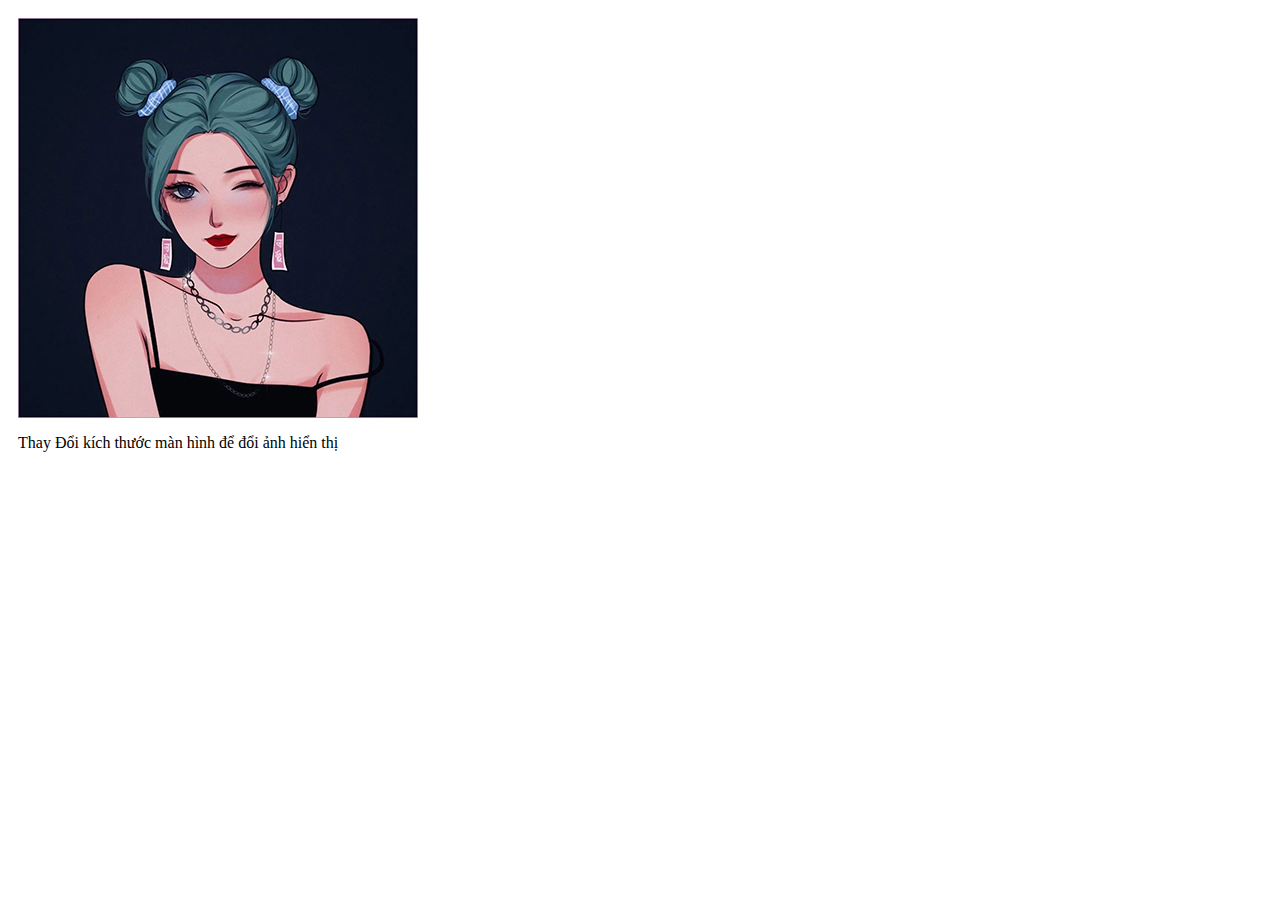
<file: Lab5/bai1.html>
<!DOCTYPE html>
<html lang="en">

<head>
    <meta charset="UTF-8">
    <meta http-equiv="X-UA-Compatible" content="IE=edge">
    <meta name="viewport" content="width=device-width, initial-scale=1.0">
    <title>Document</title>
    <style>
        @media screen and (max-width: 400px) {
            .main {
          padding: 10px ;
           
        }
        .img{
            
            background-image: url(img/mobile.jpg);
            width: 300px;
            height:300px ;
        }
        }
        @media screen and (min-width:414px ){
            .main {
          padding: 10px ;
           
        }
        .img{
            
            background-image: url(img/tablet.jpg);
            width: 400px;
            height:400px ;
        }
        }
    </style>
</head>

<body>
    <div class="content">
        <div class="main">
            <div class="img"></div>
            <p>Thay Đổi kích thước màn hình để đổi ảnh hiển thị</p>
        </div>
    </div>
</body>

</html>
</file>
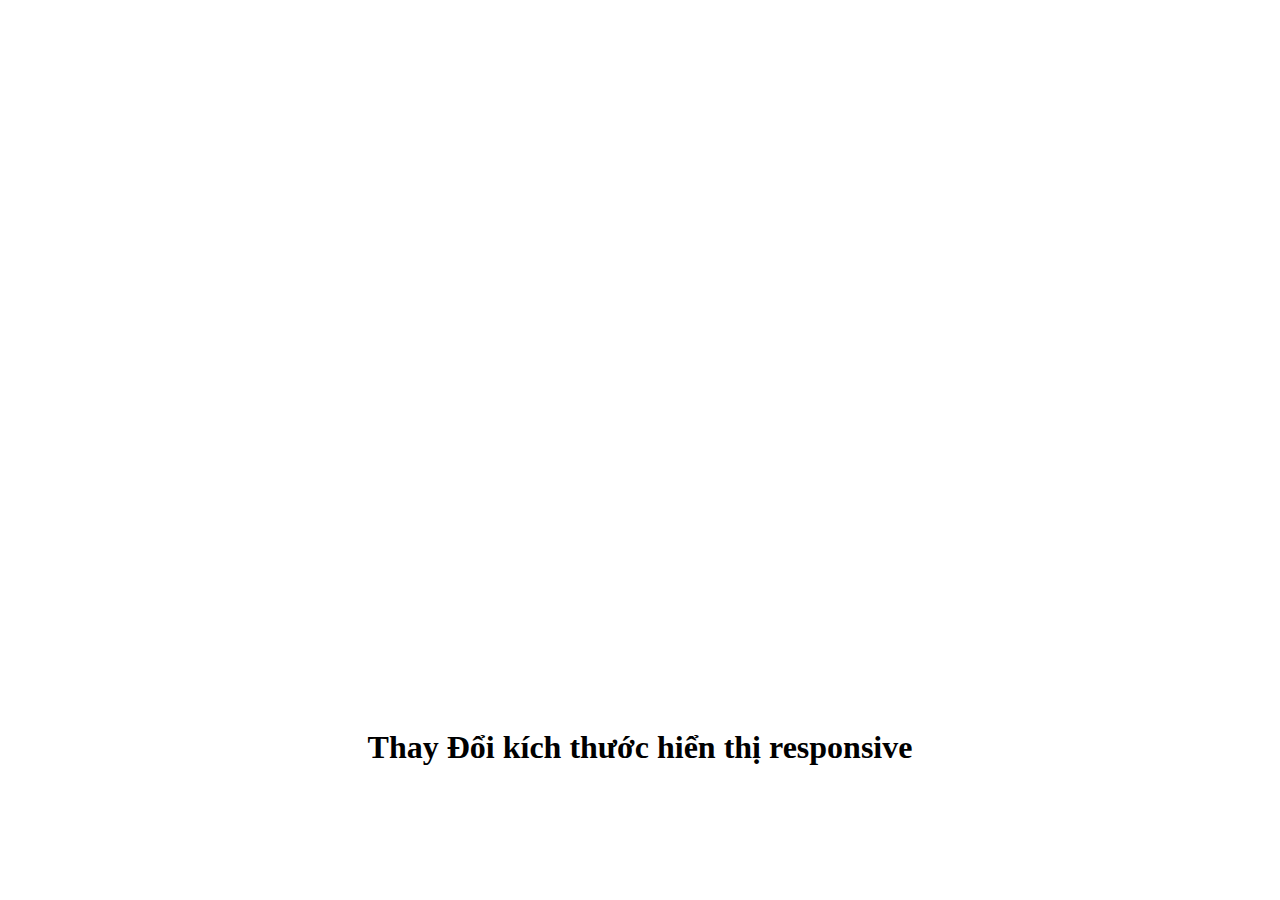
<file: Lab5/bai2.html>
<!DOCTYPE html>
<html lang="en">

<head>
    <meta charset="UTF-8">
    <meta http-equiv="X-UA-Compatible" content="IE=edge">
    <meta name="viewport" content="width=device-width, initial-scale=1.0">
    <title>Document</title>
    <link rel="stylesheet" href="bai2.css">
</head>

<body>
    <div class="content">
        <div class="main">
            <iframe width="560" height="315" src="https://www.youtube.com/embed/GovTGkbQd2Y"
                title="YouTube video player" frameborder="0"
                allow="accelerometer; autoplay; clipboard-write; encrypted-media; gyroscope; picture-in-picture; web-share"
                allowfullscreen></iframe>
        </div>
        <h1>Thay Đổi kích thước hiển thị responsive</h1>
    </div>
</body>

</html>
</file>
<file: baitapweb/style.css>
.container{
    width: 100%;
}
header{
    display: flex;
    width: 100%;
    height: 100px;
    justify-content: space-around;
}
.header-left{
    width: 15%;
    height: 100px;
}
.header-left img {
    height: 100%;
}
input{
    height: 25%;
    flex-grow: 1;
    margin: auto;
}
.header-right{
    width: 20%;
    display: flex;
    justify-content: center;
}
.header-right img{
    height: 35%;
    margin: auto 0;
}
.header-right p{
    margin: auto 0;
}

aside{
    width: 22%;
    height: 200px;
    border-radius: 3px;
    border: 1px solid black;
    min-width: 150px;
}
aside ul li{
    list-style: none;
    margin: 0;
    padding: 0;
}
.content {
    width: 100%;
    display: flex;
    justify-content: flex-start;
}
article {
    display: flex;
    flex-wrap: wrap;
    justify-content: space-around;
}
.item {
    width: 30%;
}
.item video{
    width: 100%;
}
.header-right1{
    display: none;
}
@media all and (max-width: 680px) {
    .container{
        width: 100%;
    }
    header{
        display: flex;
        width: 100%;
        height: 100px;
        justify-content: space-around;
    }
    .header-left{
        width: 160px;
        height: 100px;
    }
    .header-left img {
        height: 100%;
    }
    input{
        height: 25%;
        flex-grow: 1;
        margin: auto;
    }
    .header-right{
        width: 20%;
        display: flex;
        justify-content: center;
        display: none;
    }
    .header-right1{
        width: 20%;
        display: flex;
        justify-content: center;
    }
    .header-right1 img{
        height: 35%;
        margin: auto 0;
    }
    .header-right p{
        margin: auto 0;
    }
    
    aside{
        width: 25%;
        height: 300px;
        border-radius: 3px;
        border: 1px solid black;
        min-width: 150px;
    }
    aside ul li{
        list-style: none;
        margin: 0;
        padding: 0;
    }
    .content {
        width: 100%;
        display: flex;
        justify-content: flex-start;
    }
    article {
        display: flex;
        flex-wrap: wrap;
        flex-direction: column;
        justify-content: space-around;
    }
    .item {
        width: 100%;
        margin-left: 10px;
    }
    .item video{
        width: 100%;
    }
}
</file>
<file: lab3bai2/style.css>
.content {
    display: flex;
    justify-content: space-around;
}

.nd {
    display: flex;
    flex-direction: column;
    border: 1px solid black;
    width: 24%;
    border-radius: 5px;
}

.nd>img {
    width: 100%;
}

.nd div img {
    width: 25%;
    height: 25%;
    border-radius: 50%;
    margin-right: 15px;
    margin-left: 5px;
}
.box1 {
    margin-top: auto;
}
.box2 {
    display: flex;
    margin-bottom: 5px;
}

.box2 p,.box3 p{
    color: rgb(20,20,20,0.5);
}
.box2 h4{
    margin-top: 0px;
}
.nd button {
    width: 30%;
    height: 50px;
    border-radius: 12%;
    background: #F66092;
    border: none;
    margin-left: 5px;
    margin-right: 20px;
}

.nd p {
    margin-left: 5px;
}

.box3 {
    display: flex;
    border-top: 1px solid gray;
    padding: 5px;
}
.box3 p{
    margin: auto;
    margin-right: 0px;
}


@media not screen and (min-width: 600px) {
    .content {
        flex-direction: column;
    }
    .nd{
        width: 100%;
        margin-bottom: 10px;
    }
}
</file>
<file: ASMphongttph33145/ASSIGNMENT Hoàn Thiện/Lien He/style.css>
* {
    margin: 0;
    padding: 0;
    box-sizing: border-box;
}

body {
    margin: 0 auto;
    max-width: 1440px;
    font-family: 'Segoe UI', Tahoma, Geneva, Verdana, sans-serif;
}

.bg-nav {
    background-color: #287466;
}

.navbar-nav {
    align-items: center;
}

.logo {
    margin-left: 73px;
    margin-right: 190px;
}

.nav-link {
    color: white;
    font-size: 20px;
    margin: 0 20px;

}

.nav-link:hover {
    text-decoration: underline;
}

.hotline {
    margin-left: 120px;
    margin-right: 120px;
}

.hotline img {
    margin: 0;
}

.phonenumb {
    color: #FF8A00;
    display: flex;
    align-items: center;
}

.phonenumb span {
    font-size: 26px;
}

.clock-location {
    display: grid;
    grid-template-columns: auto auto;
    gap: 5px;
    color: white;
    padding-left: 5px;
}

.clock-location .location {
    padding-left: 5px;
}

.banner {
    width: 100%;
}

section h1 {
    font-weight: 700;
}

section p {
    font-size: 26px;
}

section .row {
    align-items: center;
}
section .row h1{
    margin-bottom: 20px;
}
section .row .icon img{
    padding: 0 15px;
}

footer {
    background-color: #287466;
}

footer .row {
    padding: 20px;
}

.contact {
    color: white;
}

.location {
    color: white;
}

.news {
    color: white;
}

.copyright {
    color: white;
    font-size: 18px;
}
</file>
<file: ASMphongttph33145/ASSIGNMENT Hoàn Thiện/Tin tuc/style.css>
* {
    margin: 0;
    padding: 0;
    box-sizing: border-box;
}

body {
    margin: 0 auto;
    max-width: 1440px;
    font-family: 'Segoe UI', Tahoma, Geneva, Verdana, sans-serif;
}

.bg-nav {
    background-color: #287466;
}

.navbar-nav {
    align-items: center;
}

.logo {
    margin-left: 73px;
    margin-right: 190px;
}

.nav-link {
    color: white;
    font-size: 20px;
    margin: 0 20px;

}

.nav-link:hover {
    text-decoration: underline;
}

.hotline {
    margin-left: 120px;
    margin-right: 120px;
}

.hotline img {
    margin: 0;
}

.phonenumb {
    color: #FF8A00;
    display: flex;
    align-items: center;
}

.phonenumb span {
    font-size: 26px;
}

.clock-location {
    display: grid;
    grid-template-columns: auto auto;
    gap: 5px;
    color: white;
    padding-left: 5px;
}

.clock-location .location {
    padding-left: 5px;
}

.banner {
    width: 100%;
}

article h1 {
    text-align: center;
    color: #287466;
    text-shadow: 1px 2px 3px rgb(163, 163, 163);
    font-size: 36px;
    font-weight: 500;
    padding: 50px 0;
}

.box img {
    margin-bottom: 9px;

    width: 100%;
    height: 50%;
    display: flex;
}

.box div span {
    border: 1px solid rgb(73, 73, 73);
    border-radius: 30px;
    padding: 3px 8px;
    margin-right: 15px;
    height: 10%;
    width: 100px;
}

.box p {
    font-size: 24px;
    font-weight: 700;
    margin-top: 15px;
    display: flex;
    height: 10%;
}


.box a {
    color: #287466;
    font-weight: 700;
    text-decoration: none;
    display: flex;
    height: 20%;
}

.box {
    height: 600px;
}

/* .card-top {
    display: flex;
    flex-direction: column;
    flex: 1;
} */

/* .card-bottom {
    margin-top: auto;
    flex-shrink: 0;

} */


footer {
    background-color: #287466;
}

footer .row {
    padding: 20px;
}

.contact {
    color: white;
}

.location {
    color: white;
}

.news {
    color: white;
}

.copyright {
    color: white;
    font-size: 18px;
}
</file>
<file: ASMphongttph33145/ASSIGNMENT Hoàn Thiện/Trang chu/style.css>
* {
    margin: 0;
    padding: 0;
    box-sizing: border-box;
}

body {
    max-width: 1440px;
    margin: 0 auto;
}


.logo{
    margin-left: 73px;
    margin-right: 190px;
}
.nav-link {
    color: white;
    font-size: 20px;
    margin: 0 20px;

}

.nav-link:hover {
    text-decoration: underline;
}
.hotline{
    margin-left: 120px;
    margin-right: 120px;
}
.hotline img {
    margin: 0;
}

.phonenumb {
    color: #FF8A00;
    display: flex;
    align-items: center;
}

.phonenumb span {
    font-size: 26px;
}

.clock-location {
    display: grid;
    grid-template-columns: auto auto;
    gap: 5px;
    color: white;
    padding-left: 5px;
}

.clock-location .location {
    padding-left: 5px;
}
.navbar-nav{
    align-items: center;
}
.bg-nav{
    background-color: #287466;
}
section .row{
    margin: 10px 1px;
}
.text{
    padding: 10px;
    color: white;
    display: flex;
    flex-direction: column;
    
}

.bg-aside{
    background-color: #287466;
    height: 100%;
}
.bg-aside iframe{
    margin-left: 35px;
    margin-bottom: 30px;
}

.text a{
    text-decoration: none;
    color: white;
    padding: 5px 10px;
    
}
.text h2{
    font-size: 28px;
    text-decoration: underline;
}

.bg-content{
    background-color: #287466;
    color: white;
    padding: 30px;
}
.box{
    display: grid;
    grid-template-columns: auto auto;
}
.content{
    max-width: 350px;
}
.box img{
    width: 100%;
    height: auto;
    padding-bottom: 10px;
}
.card-body{
    text-align: center;
    background-color: #287466;
    color: white;
}
.card-text{
    text-align: left;
}
.card-title{
    font-size: 30px;
    font-weight: 700;
}
.card{
    height: 100%;
    margin-top: 50px;
}
.food{
    margin-top: 80px;
    background-color: #287466a8;
    color: white;
}
.food h1{
    color: white;
    text-align: center;
    padding-top: 50px;
}

.spham h3{
    text-align: center;
    font-size: 36px;
    font-weight: 700;
}
footer{
    background-color: #287466;
}
footer .row{
    padding: 20px;
}
.contact{
    color: white;
}
.location{
    color: white;
}
.news{
    color: white;
}
.copyright{
    color: white;
    font-size: 18px;
}
/* .food .card{
    height: 100%;
    margin-top: 50px;
    border: none;
    margin-bottom: 50px;
}
.food .card-body{
    background-color: #287466a8;
    text-align: center;
    color: white;
    margin: 0;
}
.food .card-text{
    text-align: left;
}
.food .card-title{
    font-size: 30px;
    font-weight: 700;
} */
</file>
<file: Lab5/bai2.css>
/* .content {
                
               
    display: flex;
    flex-direction: column;
    justify-content: center;
    align-items: center;

  }

  .main {
      width: 80%;
      height: 400px;
  }
  iframe{
      width: 100%;
      height: 100%;
  } */
  @media screen and (min-width: 320px) {
    .content {
                
               
        display: flex;
        flex-direction: column;
        justify-content: center;
        align-items: center;
    
      }
    
      .main {
          width: 90%;
          height: 300px;
      }
      iframe{
          width: 100%;
          height: 100%;
      }
  }
  @media screen and (min-width: 600px) {
    .content {
                
               
        display: flex;
        flex-direction: column;
        justify-content: center;
        align-items: center;
    
      }
    
      .main {
          width: 80%;
          height: 400px;
      }
      iframe{
          width: 100%;
          height: 100%;
      }
  }
  @media screen and (min-width: 1024px) {
    .content {
                
               
        display: flex;
        flex-direction: column;
        justify-content: center;
        align-items: center;
    
      }
    
      .main {
          width: 80%;
          height: 700px;
      }
      iframe{
          width: 100%;
          height: 100%;
      }
  }
</file>
